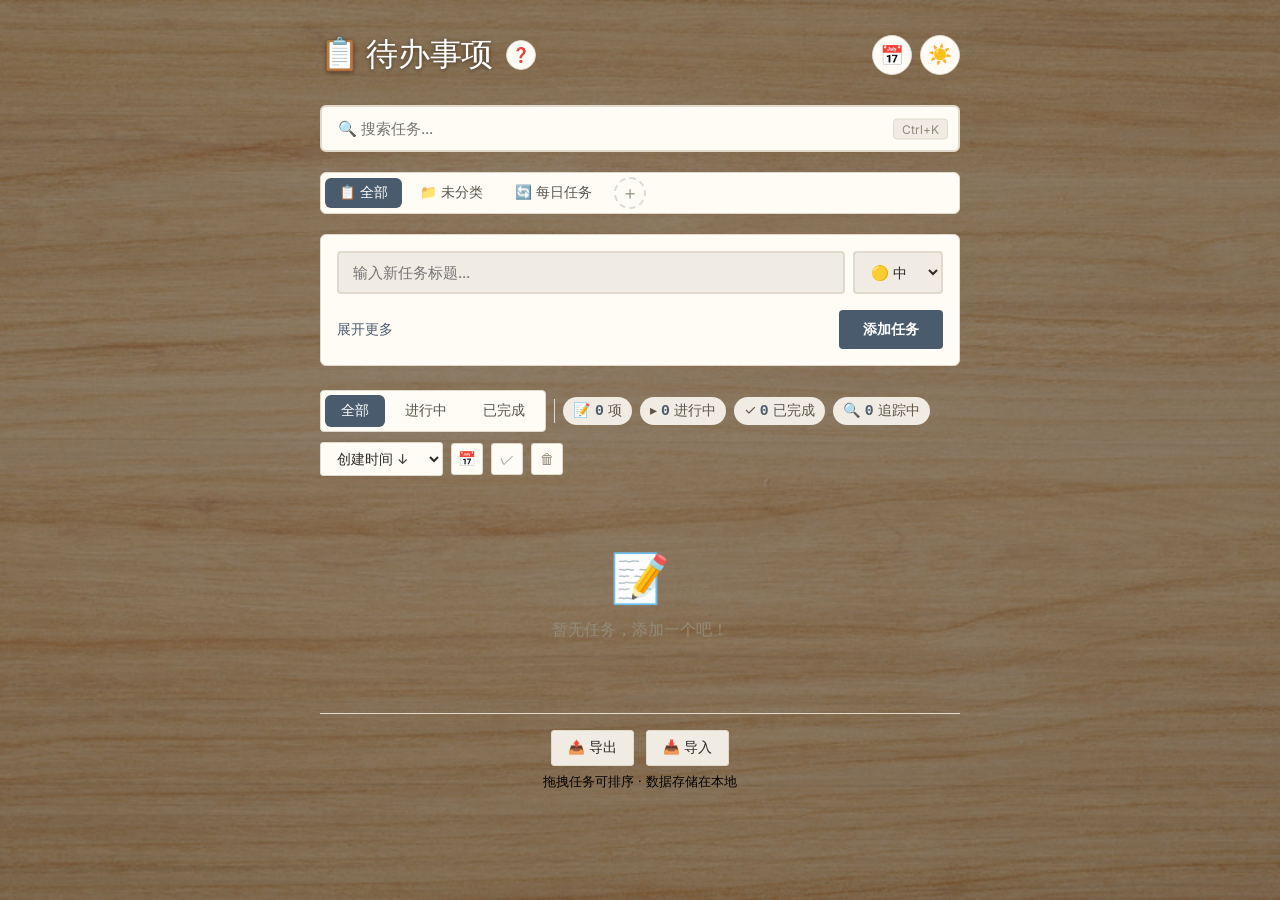
<file: index.html>
<!DOCTYPE html>
<html lang="zh-CN">
<head>
<meta charset="UTF-8">
<meta name="viewport" content="width=device-width, initial-scale=1.0">
<title>待办事项</title>
<link rel="preconnect" href="https://fonts.googleapis.com">
<link rel="preconnect" href="https://fonts.gstatic.com" crossorigin>
<link href="https://fonts.googleapis.com/css2?family=DM+Serif+Display:ital@0;1&family=Inter:wght@400;500;600;700&display=swap" rel="stylesheet">
<link rel="stylesheet" href="styles.css">
</head>
<body>
<div class="container">
  <header class="header">
    <h1>📋 待办事项 <button id="helpToggle" class="btn-icon btn-help-inline" title="帮助">❓</button></h1>
    <div class="header-actions">
      <a href="calendar.html" class="cal-link" title="日历视图">📅</a>
      <button id="themeToggle" class="btn-icon" title="左键切换主题，右键切换背景">🌙</button>
    </div>
  </header>

  <div class="search-bar">
    <input type="text" id="searchInput" placeholder="🔍 搜索任务..." autocomplete="off">
    <kbd class="shortcut-hint">Ctrl+K</kbd>
  </div>

  <div class="folder-bar">
    <button class="folder-tab active" data-folder="__all__">📋 全部</button>
    <button class="folder-tab" data-folder="__none__">📁 未分类</button>
    <button class="folder-tab" data-folder="__recurring__">🔄 每日任务</button>
    <div id="folderList" class="folder-list"></div>
    <button id="addFolderBtn" class="folder-add-btn" title="新建文件夹">＋</button>
  </div>

  <div id="folderInputRow" class="folder-input-row" hidden>
    <input type="text" id="folderNameInput" placeholder="文件夹名称..." maxlength="20" autocomplete="off">
    <button id="folderInputConfirm" class="btn-primary btn-sm">确认</button>
    <button id="folderInputCancel" class="btn-secondary btn-sm">取消</button>
  </div>

  <form id="addForm" class="add-form">
    <div class="add-form-main">
      <input type="text" id="titleInput" placeholder="输入新任务标题..." autocomplete="off" required>
      <div class="priority-select-wrapper">
        <select id="prioritySelect" class="priority-select">
          <option value="low">🟢 低</option>
          <option value="medium" selected>🟡 中</option>
          <option value="high">🔴 高</option>
        </select>
      </div>
    </div>
    <div class="add-form-extra collapsed">
      <div class="add-form-extras-row">
        <input type="date" id="dueDateInput" class="due-date-input">
        <select id="categorySelect" class="category-select">
          <option value="">📂 分类</option>
          <option value="work">💼 工作</option>
          <option value="study">📚 学习</option>
          <option value="life">🏠 生活</option>
          <option value="other">📌 其他</option>
        </select>
        <select id="folderSelect" class="category-select">
          <option value="">📁 文件夹</option>
        </select>
        <div class="duration-input-wrapper">
          <input type="number" id="durationInput" class="duration-input" placeholder="时长" min="1" max="1440" step="1">
          <span class="duration-unit">分钟</span>
        </div>
      </div>
      <textarea id="descInput" placeholder="添加描述（可选）..." rows="2"></textarea>
      <div class="add-form-recurring">
        <label class="recurring-toggle">
          <input type="checkbox" id="recurringCheck">
          <span>重复任务</span>
        </label>
        <div class="recurring-options">
          <div class="repeat-type-group">
            <label class="repeat-radio"><input type="radio" name="repeatType" value="daily" checked><span>每天</span></label>
            <label class="repeat-radio"><input type="radio" name="repeatType" value="weekday"><span>工作日</span></label>
            <label class="repeat-radio"><input type="radio" name="repeatType" value="weekend"><span>休息日</span></label>
            <label class="repeat-radio"><input type="radio" name="repeatType" value="weekly"><span>每周指定日</span></label>
          </div>
          <div class="weekday-picker" hidden>
            <label class="weekday-chip"><input type="checkbox" data-wd="1"><span>一</span></label>
            <label class="weekday-chip"><input type="checkbox" data-wd="2"><span>二</span></label>
            <label class="weekday-chip"><input type="checkbox" data-wd="3"><span>三</span></label>
            <label class="weekday-chip"><input type="checkbox" data-wd="4"><span>四</span></label>
            <label class="weekday-chip"><input type="checkbox" data-wd="5"><span>五</span></label>
            <label class="weekday-chip"><input type="checkbox" data-wd="6"><span>六</span></label>
            <label class="weekday-chip"><input type="checkbox" data-wd="0"><span>日</span></label>
          </div>
          <div class="recurring-dates">
            <input type="date" id="recurringStart">
            <span class="recurring-sep">至</span>
            <input type="date" id="recurringEnd">
          </div>
        </div>
      </div>
      <div class="add-form-tracking">
        <label class="tracking-toggle">
          <input type="checkbox" id="trackingCheck">
          <span>追踪（未完成则每日前移）</span>
        </label>
      </div>
    </div>
    <div class="add-form-footer">
      <button type="button" id="toggleExtraBtn" class="btn-link">展开更多</button>
      <button type="submit" class="btn-primary">添加任务</button>
    </div>
  </form>

  <div class="toolbar">
    <div class="toolbar-left">
      <div class="filter-group">
        <button class="filter-btn active" data-filter="all">全部</button>
        <button class="filter-btn" data-filter="active">进行中</button>
        <button class="filter-btn" data-filter="completed">已完成</button>
      </div>
      <span class="toolbar-divider"></span>
      <span class="stat-inline">📝 <strong id="statTotal">0</strong> 项</span>
      <span class="stat-inline">▸ <strong id="statActive">0</strong> 进行中</span>
      <span class="stat-inline">✓ <strong id="statDone">0</strong> 已完成</span>
      <span class="stat-inline">🔍 <strong id="statTracking">0</strong> 追踪中</span>
    </div>
    <div class="toolbar-right">
      <select id="sortSelect" class="sort-select">
        <option value="created-desc" selected>创建时间 ↓</option>
        <option value="created-asc">创建时间 ↑</option>
        <option value="dueDate-asc">截止日期 ↑</option>
        <option value="dueDate-desc">截止日期 ↓</option>
        <option value="priority-desc">优先级 ↓</option>
        <option value="priority-asc">优先级 ↑</option>
        <option value="manual">📌 手动排序</option>
      </select>
      <button id="dateGroupToggle" class="btn-icon-tool" title="按日期分组">📅</button>
      <button id="compactDoneBtn" class="btn-icon-tool" title="紧凑已完成">✓</button>
      <button id="clearCompletedBtn" class="btn-icon-tool btn-icon-danger" title="清除已完成">🗑</button>
    </div>
  </div>

  <div id="taskList" class="task-list"></div>

  <div id="emptyState" class="empty-state">
    <div class="empty-icon">📝</div>
    <p>暂无任务，添加一个吧！</p>
  </div>

  <footer class="footer">
    <div class="footer-actions">
      <button id="exportBtn" class="btn-secondary">📤 导出</button>
      <button id="importBtn" class="btn-secondary">📥 导入</button>
      <input type="file" id="importFile" accept=".json" hidden>
    </div>
    <p class="footer-info">拖拽任务可排序 · 数据存储在本地</p>
  </footer>
</div>

<div id="toast" class="toast"></div>
<div id="contextMenu" class="context-menu" hidden>
  <div class="context-menu-section" data-section="folder">
    <button data-action="rename-folder">✏️ 重命名</button>
    <button data-action="delete-folder">🗑 删除文件夹</button>
  </div>
  <div class="context-menu-section" data-section="task">
    <div class="context-menu-label">移动到文件夹</div>
    <div id="moveFolderList" class="context-submenu"></div>
    <div class="context-menu-separator"></div>
    <div class="context-menu-label">成为子任务</div>
    <div id="moveAsSubtaskList" class="context-submenu"></div>
    <button data-action="delete-task">🗑 删除任务</button>
  </div>
</div>
<div id="confirmDialog" class="confirm-overlay" hidden>
  <div class="confirm-box">
    <p id="confirmMsg"></p>
    <div class="confirm-actions">
      <button id="confirmYes" class="btn-primary">确认</button>
      <button id="confirmNo" class="btn-secondary">取消</button>
    </div>
  </div>
</div>

<div id="helpOverlay" class="help-overlay hidden">
  <div class="help-panel">
    <div class="help-header">
      <h2>📖 使用帮助</h2>
      <button id="helpClose" class="btn-icon" title="关闭">✕</button>
    </div>
    <nav class="help-nav" id="helpNav">
      <button class="help-nav-btn active" data-page="0">⌨️ 快捷键</button>
      <button class="help-nav-btn" data-page="1">📋 任务</button>
      <button class="help-nav-btn" data-page="2">📁 文件夹</button>
      <button class="help-nav-btn" data-page="3">📊 拓展功能</button>
      <button class="help-nav-btn" data-page="4">📅 排序</button>
      <button class="help-nav-btn" data-page="5">💾 数据</button>
      <button class="help-nav-btn" data-page="6">🎨 其他</button>
    </nav>
    <div class="help-body">

      <!-- Page 0: 快捷键 -->
      <div class="help-page active" data-page="0">
        <div class="help-section">
          <h3>⌨️ 快捷键一览</h3>
          <div class="help-shortcuts">
            <div><kbd>Ctrl + Shift + H</kbd> <span>打开/关闭帮助弹窗</span></div>
            <div><kbd>Ctrl + K</kbd> <span>聚焦搜索框</span></div>
            <div><kbd>Ctrl + 1/2/3</kbd> <span>筛选：全部 / 进行中 / 已完成</span></div>
            <div><kbd>Ctrl + Shift + G</kbd> <span>切换日期分组</span></div>
            <div><kbd>Ctrl + Shift + M</kbd> <span>展开/收起添加表单</span></div>
            <div><kbd>Ctrl + Shift + C</kbd> <span>切换紧凑已完成</span></div>
            <div><kbd>Ctrl + Shift + Del</kbd> <span>清除已完成任务</span></div>
            <div><kbd>Ctrl + B</kbd> <span>切换背景图片</span></div>
            <div><kbd>Ctrl + Alt + T</kbd> <span>切换亮色/暗色主题</span></div>
            <div><kbd>N</kbd> <span>聚焦任务输入框</span></div>
            <div><kbd>Enter</kbd> <span>提交表单 / 保存编辑</span></div>
            <div><kbd>Esc</kbd> <span>取消编辑 / 清除搜索 / 取消拖拽 / 关闭弹窗</span></div>
            <div><kbd>双击任务</kbd> <span>进入编辑模式</span></div>
          </div>
        </div>
        <div class="help-section">
          <h3>🖐️ 表单键盘操作</h3>
          <ul>
            <li><strong>Tab：</strong>在表单字段间前进，折叠状态下的隐藏字段自动跳过。</li>
            <li><strong>Shift + Tab：</strong>在表单字段间后退。</li>
            <li><strong>方向键：</strong>在下拉框、日期选择器中切换选项。</li>
            <li><strong>空格：</strong>勾选/取消复选框，打开下拉框。</li>
            <li><strong>Enter：</strong>提交表单、确认下拉选项。</li>
          </ul>
        </div>
      </div>

      <!-- Page 1: 任务管理 -->
      <div class="help-page" data-page="1">
        <div class="help-section">
          <h3>📋 添加任务</h3>
          <ul>
            <li>在顶部输入框填写标题，选择<strong>优先级</strong>（🔴高/🟡中/🟢低），点击"添加任务"或按 Enter。</li>
            <li>点击<strong>"展开更多"</strong>可设置：截止日期、分类（工作/学习/生活/其他）、所属文件夹、预计时长（分钟）。</li>
            <li>截止日期支持中文格式显示（如 6月18日），过期自动标红。</li>
          </ul>
        </div>
        <div class="help-section">
          <h3>✏️ 编辑与操作</h3>
          <ul>
            <li><strong>完成：</strong>点击任务左侧方框打勾，已完成任务显示删除线。</li>
            <li><strong>编辑：</strong>点击 ✏️ 按钮或双击任务，修改后保存。</li>
            <li><strong>删除：</strong>点击 🗑 按钮，或右键任务选择删除。</li>
            <li><strong>多字段：</strong>编辑时可修改标题、描述、优先级、截止日期、分类、文件夹、时长。</li>
          </ul>
        </div>
        <div class="help-section">
          <h3>🔍 筛选与搜索</h3>
          <ul>
            <li><strong>状态筛选：</strong>工具栏切换"全部/进行中/已完成"。</li>
            <li><strong>搜索：</strong>按标题和描述进行模糊匹配，支持中文。</li>
            <li><strong>紧凑已完成：</strong>点击 ✓ 按钮切换紧凑模式，已完成任务缩略显示为单行。</li>
          </ul>
        </div>
        <div class="help-section">
          <h3>📋 子任务</h3>
          <ul>
            <li>任务卡片中展开<strong>▸ 子任务</strong>，可为任务创建子步骤。</li>
            <li>每个子任务有独立<strong>标题、时长</strong>和完成状态，继承父任务的优先级和截止日期。</li>
            <li>子任务<strong>总时长</strong>不得超过父任务总时长。</li>
            <li><strong>右键任务 → 成为子任务</strong>：将任务转为另一个任务的子任务，按时间分组显示可选父任务。</li>
          </ul>
        </div>
      </div>

      <!-- Page 2: 文件夹 -->
      <div class="help-page" data-page="2">
        <div class="help-section">
          <h3>📁 文件夹管理</h3>
          <ul>
            <li><strong>创建：</strong>点击文件夹栏右侧的 ＋ 按钮，输入名称（最多20字）确认。</li>
            <li><strong>切换：</strong>点击文件夹标签查看该文件夹内的任务。</li>
            <li><strong>重命名：</strong>右键文件夹标签 → 重命名。</li>
            <li><strong>删除：</strong>右键文件夹标签 → 删除。文件夹内任务不会丢失，自动归为"未分类"。</li>
          </ul>
        </div>
        <div class="help-section">
          <h3>📌 任务归属</h3>
          <ul>
            <li>添加或编辑任务时，可选择所属文件夹和分类标签。</li>
            <li><strong>移动任务：</strong>右键任务 → 移动到文件夹 → 选择目标文件夹。</li>
            <li>分类标签（工作/学习/生活/其他）和文件夹是独立维度，可叠加筛选。</li>
          </ul>
        </div>
      </div>

      <!-- Page 3: 拓展功能 -->
      <div class="help-page" data-page="3">
        <div class="help-section">
          <h3>🔄 重复任务</h3>
          <ul>
            <li>勾选<strong>"重复任务"</strong>，设置开始和结束日期，选择重复模式：<strong>每天/工作日/休息日/每周指定日</strong>。</li>
            <li>每天首次打开页面时，自动为当天日期创建一个独立任务实例（符合重复条件时）。</li>
            <li>若设定了<strong>总时长</strong>，每个推送实例自动按<strong>总时长 / 周期天数</strong>均分。</li>
          </ul>
        </div>
        <div class="help-section">
          <h3>📊 规则管理</h3>
          <ul>
            <li>点击文件夹栏<strong>"🔄 每日任务"</strong>标签查看所有规则，含进度条和状态。</li>
            <li><strong>✏️ 修改：</strong>编辑规则标题、优先级、分类、日期范围、重复模式。</li>
            <li><strong>🔄 重推：</strong>若误删今日任务实例，可手动重新推送。</li>
            <li><strong>⠿ 拖拽：</strong>按住 ⠿ 可拖拽排序规则列表，顺序自动保存。</li>
            <li><strong>🗑 删除规则</strong>不影响已生成的普通任务实例。</li>
          </ul>
        </div>
        <div class="help-section">
          <h3>🔍 追踪任务</h3>
          <ul>
            <li>添加任务时勾选<strong>"追踪"</strong>，必须设置<strong>截止日期</strong>。与每日重复互斥。</li>
            <li>截止日期未完成任务，次日自动删除旧实例、生成当天新任务，始终<strong>只保留一条</strong>。</li>
            <li>标记<strong>完成</strong>后追踪自动停用；<strong>删除</strong>任务时追踪规则同步移除。</li>
            <li>任务卡片显示<strong>🔍 追踪中</strong>标签，工具栏统计区显示<strong>🔍 N 追踪中</strong>。</li>
          </ul>
        </div>
      </div>

      <!-- Page 4: 排序与分组 -->
      <div class="help-page" data-page="4">
        <div class="help-section">
          <h3>📊 排序方式</h3>
          <ul>
            <li>工具栏排序下拉框支持：创建时间 ↓↑、截止日期 ↓↑、优先级 ↓↑、手动排序。</li>
            <li><strong>手动排序：</strong>在任务区域按住鼠标拖拽即可调整顺序，拖拽后自动切换到手动排序模式。</li>
            <li>排序方式会保存在浏览器中，下次打开自动恢复。</li>
          </ul>
        </div>
        <div class="help-section">
          <h3>📅 日期分组</h3>
          <ul>
            <li>点击工具栏 <strong>📅 分组</strong> 按钮开启/关闭日期分组视图。</li>
            <li>自动按截止日期归类为：已过期 / 今天 / 明天 / 本周 / 下周 / 更远 / 无截止日期。</li>
            <li>分组标题旁显示具体日期范围，支持<strong>点击折叠/展开</strong>该组。</li>
            <li>分组模式下每个组内<strong>支持拖拽排序</strong>。</li>
            <li>可与文件夹筛选、状态筛选、搜索叠加使用。</li>
          </ul>
        </div>
        <div class="help-section">
          <h3>🖱️ 拖拽排序细节</h3>
          <ul>
            <li>在任务卡片区域按住鼠标左键拖拽，松开即可完成排序。</li>
            <li>拖拽过程中会显示半透明跟随卡片和目标插入位置指示。</li>
            <li>按 <kbd>Esc</kbd> 可取消正在进行的拖拽操作。</li>
          </ul>
        </div>
      </div>

      <!-- Page 5: 数据管理 -->
      <div class="help-page" data-page="5">
        <div class="help-section">
          <h3>💾 导入 / 导出</h3>
          <ul>
            <li><strong>导出：</strong>点击底部"导出"按钮，将所有任务、文件夹、每日任务规则保存为 JSON 文件。</li>
            <li><strong>导入：</strong>点击"导入"按钮，选择之前导出的 JSON 文件，恢复所有数据。</li>
            <li>导入会<strong>覆盖</strong>当前所有数据，请谨慎操作。</li>
          </ul>
        </div>
        <div class="help-section">
          <h3>🔒 数据安全</h3>
          <ul>
            <li>所有数据保存在浏览器的 <strong>localStorage</strong> 中，关闭页面不会丢失。</li>
            <li>数据不会上传到任何服务器，仅供本地使用。</li>
            <li>清除浏览器缓存或使用隐私模式可能会丢失数据，建议定期导出备份。</li>
          </ul>
        </div>
      </div>

      <!-- Page 6: 其他 -->
      <div class="help-page" data-page="6">
        <div class="help-section">
          <h3>🎨 主题切换</h3>
          <ul>
            <li><strong>左键点击</strong>标题栏的 <strong>🌙/☀️</strong> 按钮或按 <kbd>Ctrl + Alt + T</kbd> 切换亮色/暗色模式。</li>
            <li>主题偏好会自动保存在本地，下次打开自动恢复。</li>
          </ul>
        </div>
        <div class="help-section">
          <h3>🖼️ 背景切换</h3>
          <ul>
            <li><strong>右键点击</strong>标题栏的 <strong>🌙/☀️</strong> 按钮或按 <kbd>Ctrl + B</kbd> 可依次切换 6 张背景图片。</li>
            <li>切换偏好会自动保存，下次打开保持上次选择的背景。</li>
          </ul>
        </div>
      </div>

    </div>
  </div>
</div>

<script src="app.js"></script>
</body>
</html>
</file>
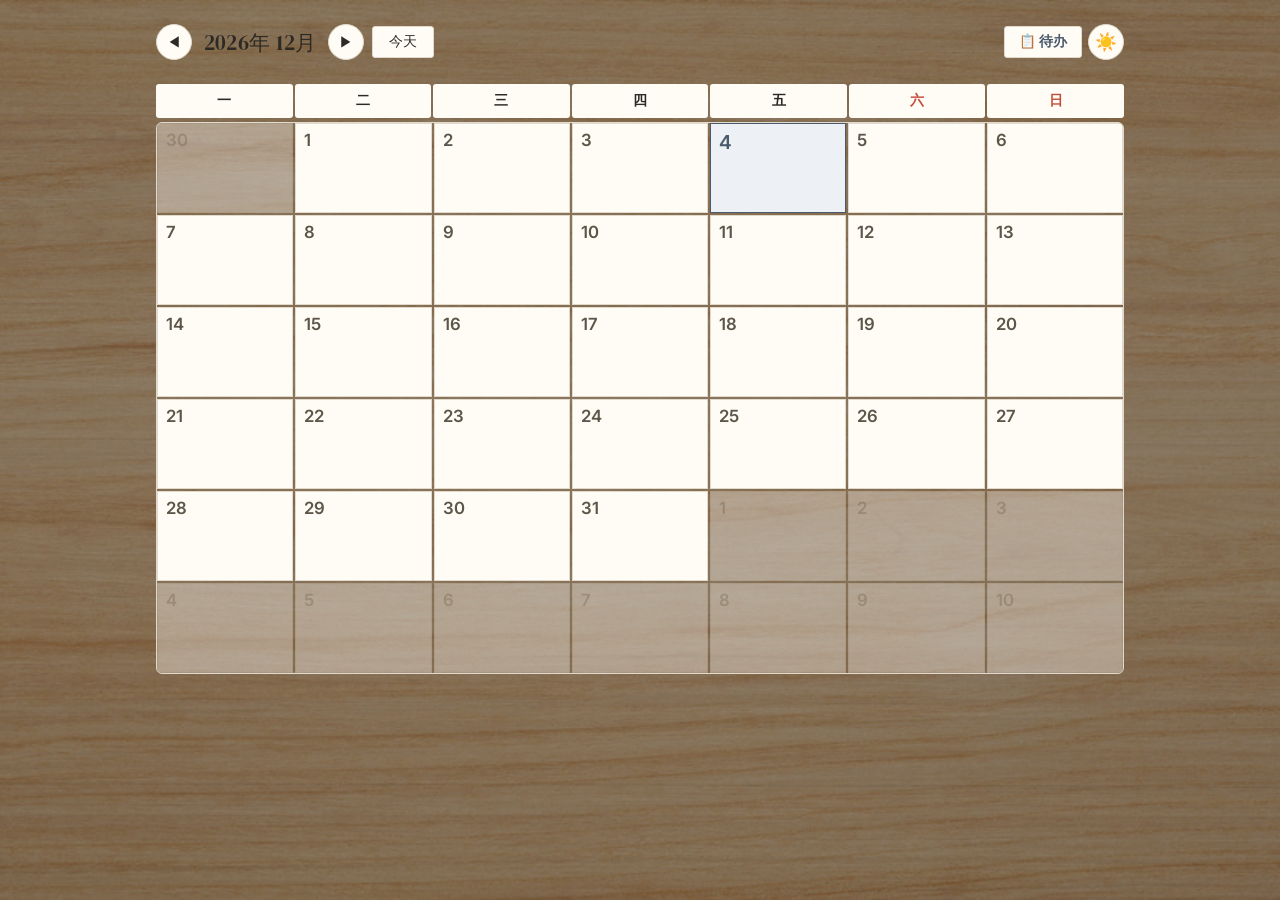
<file: calendar.html>
<!DOCTYPE html>
<html lang="zh-CN">
<head>
<meta charset="UTF-8">
<meta name="viewport" content="width=device-width, initial-scale=1.0">
<title>任务日历</title>
<link rel="preconnect" href="https://fonts.googleapis.com">
<link rel="preconnect" href="https://fonts.gstatic.com" crossorigin>
<link href="https://fonts.googleapis.com/css2?family=DM+Serif+Display:ital@0;1&family=Inter:wght@400;500;600;700&display=swap" rel="stylesheet">
<link rel="stylesheet" href="calendar.css">
</head>
<body>
<div class="cal-container">
  <header class="cal-header">
    <div class="cal-nav">
      <button id="calPrev" class="cal-nav-btn" title="上月">◀</button>
      <h1 id="calTitle">2026年 6月</h1>
      <button id="calNext" class="cal-nav-btn" title="下月">▶</button>
      <button id="calToday" class="cal-today-btn">今天</button>
    </div>
    <div class="cal-header-actions">
      <a href="index.html" class="cal-link" title="返回待办事项">📋 待办</a>
      <button id="themeToggle" class="btn-icon" title="切换主题">🌙</button>
    </div>
  </header>

  <div class="cal-weekdays">
    <div class="cal-weekday">一</div>
    <div class="cal-weekday">二</div>
    <div class="cal-weekday">三</div>
    <div class="cal-weekday">四</div>
    <div class="cal-weekday">五</div>
    <div class="cal-weekday cal-weekend">六</div>
    <div class="cal-weekday cal-weekend">日</div>
  </div>

  <div id="calGrid" class="cal-grid"></div>

  <div id="calDetail" class="cal-detail hidden">
    <div class="cal-detail-header">
      <h2 id="calDetailDate"></h2>
      <button id="calDetailClose" class="cal-detail-close">✕</button>
    </div>
    <div id="calDetailTasks" class="cal-detail-tasks"></div>
  </div>
</div>

<script src="calendar.js"></script>
</body>
</html>
</file>
<file: styles.css>
*,
*::before,
*::after {
  box-sizing: border-box;
  margin: 0;
  padding: 0;
}

:root {
  --bg: #F5F0E8;
  --bg-card: #FFFCF6;
  --bg-input: #F0EBE3;
  --text: #2D2A26;
  --text-secondary: #5C5648;
  --text-muted: #938B7A;
  --border: #E0D9CC;
  --primary: #4A5B6E;
  --primary-hover: #384655;
  --primary-light: #EDF1F5;
  --accent: #E8A838;
  --accent-light: #FDF6E8;
  --danger: #C44A3A;
  --danger-hover: #A63A2C;
  --danger-light: #FBF0EE;
  --success: #5B8C6A;
  --success-light: #EDF5F0;
  --warning: #B88A2E;
  --warning-light: #FDF6E8;
  --shadow-sm: 0 0 0 1px rgba(0,0,0,.04);
  --shadow: 0 0 0 1px rgba(0,0,0,.06);
  --shadow-md: 0 0 0 1px rgba(0,0,0,.08), 0 2px 4px rgba(0,0,0,.04);
  --shadow-lg: 0 2px 16px rgba(0,0,0,.12);
  --radius: 6px;
  --radius-sm: 4px;
  --radius-xs: 3px;
  --transition: .2s ease;
  --font-display: 'DM Serif Display', Georgia, 'Times New Roman', serif;
  --font-body: 'Inter', system-ui, -apple-system, 'Segoe UI', Roboto, 'Noto Sans SC', sans-serif;
  --font: var(--font-body);
  --font-mono: 'JetBrains Mono', 'SF Mono', 'Consolas', 'Courier New', monospace;
  --task-hover: #FEFAF3;
  --overlay: rgba(0,0,0,.35);
  --priority-high: #C44A3A;
  --priority-medium: #B88A2E;
  --priority-low: #5B8C6A;
}

body.dark {
  --bg: #1E1B18;
  --bg-card: #2A2722;
  --bg-input: #35312A;
  --text: #E8E4DC;
  --text-secondary: #A8A090;
  --text-muted: #6B6558;
  --border: #3D3830;
  --primary-light: #2A3340;
  --danger-light: #3A2020;
  --success-light: #1E3026;
  --warning-light: #3A3020;
  --shadow-sm: 0 0 0 1px rgba(0,0,0,.2);
  --shadow: 0 0 0 1px rgba(0,0,0,.3);
  --shadow-md: 0 0 0 1px rgba(0,0,0,.4), 0 2px 8px rgba(0,0,0,.3);
  --shadow-lg: 0 4px 24px rgba(0,0,0,.5);
  --task-hover: #302C26;
  --accent-light: #3D3022;
  --overlay: rgba(0,0,0,.65);
}

html {
  font-size: 16px;
}

body {
  font-family: var(--font);
  background: var(--bg);
  background-image: url('bg/indax.jpg');
  background-size: cover;
  background-position: center;
  background-attachment: fixed;
  color: var(--text);
  min-height: 100vh;
  transition: background var(--transition), color var(--transition);
  position: relative;
}

body::before {
  content: '';
  position: fixed;
  inset: 0;
  background: inherit;
  background-image: inherit;
  background-size: inherit;
  background-position: inherit;
  background-attachment: inherit;
  filter: brightness(0.6);
  z-index: -1;
}

body.dark::before {
  filter: brightness(0.35);
}

.container {
  max-width: 680px;
  margin: 0 auto;
  padding: 32px 20px 56px;
}

/* Header */
.header {
  display: flex;
  align-items: center;
  justify-content: space-between;
  margin-bottom: 28px;
  flex-wrap: nowrap;
  gap: 8px;
}

.header h1 {
  font-family: var(--font-display);
  font-size: 2rem;
  font-weight: 400;
  letter-spacing: -.01em;
  color: #fff;
  text-shadow: 0 1px 4px rgba(0,0,0,.5);
}

body.dark .header h1 {
  text-shadow: 0 1px 6px rgba(0,0,0,.6);
}

.header-actions {
  display: flex;
  align-items: center;
  gap: 8px;
  flex-shrink: 0;
}

.btn-icon {
  width: 40px;
  height: 40px;
  border-radius: 50%;
  border: 1px solid var(--border);
  background: var(--bg-card);
  font-size: 1.2rem;
  cursor: pointer;
  display: flex;
  align-items: center;
  justify-content: center;
  transition: all var(--transition);
  color: var(--text);
}

.btn-icon:hover {
  background: var(--bg-input);
  box-shadow: var(--shadow);
}

.cal-link {
  width: 40px;
  height: 40px;
  border-radius: 50%;
  border: 1px solid var(--border);
  background: var(--bg-card);
  font-size: 1.2rem;
  cursor: pointer;
  display: flex;
  align-items: center;
  justify-content: center;
  color: var(--text);
  text-decoration: none;
  transition: all var(--transition);
}

.cal-link:hover {
  background: var(--bg-input);
  box-shadow: var(--shadow);
}

.btn-help-inline {
  display: inline-flex;
  width: 30px;
  height: 30px;
  font-size: .9rem;
  vertical-align: middle;
  margin-left: 6px;
  transition: all var(--transition);
  position: relative;
  top: -2px;
}

.btn-help-inline:hover {
  transform: scale(1.15);
}

/* Search */
.search-bar {
  position: relative;
  margin-bottom: 20px;
}

.search-bar input {
  width: 100%;
  padding: 12px 16px;
  padding-right: 70px;
  border: 2px solid var(--border);
  border-radius: var(--radius);
  background: var(--bg-card);
  font-size: .95rem;
  color: var(--text);
  transition: border-color var(--transition);
  font-family: var(--font);
}

.search-bar input:focus {
  outline: none;
  border-color: var(--primary);
}

.shortcut-hint {
  position: absolute;
  right: 12px;
  top: 50%;
  transform: translateY(-50%);
  background: var(--bg-input);
  color: var(--text-muted);
  font-size: .75rem;
  padding: 2px 8px;
  border-radius: 4px;
  border: 1px solid var(--border);
  font-family: var(--font);
}

/* Folder Bar */
.folder-bar {
  display: flex;
  align-items: center;
  gap: 4px;
  margin-bottom: 20px;
  flex-wrap: wrap;
  padding: 4px;
  background: var(--bg-card);
  border-radius: var(--radius);
  box-shadow: none;
  border: 1.5px solid var(--border);
}

.folder-tab {
  padding: 6px 14px;
  border: none;
  background: none;
  color: var(--text-secondary);
  border-radius: 6px;
  font-size: .85rem;
  cursor: pointer;
  transition: all var(--transition);
  font-family: var(--font);
  font-weight: 500;
  white-space: nowrap;
  position: relative;
}

.folder-tab:hover {
  color: var(--text);
  background: var(--bg-input);
}

.folder-tab.active {
  background: var(--primary);
  color: #fff;
}

.folder-tab .folder-count {
  font-size: .7rem;
  margin-left: 4px;
  opacity: .7;
}

.folder-tab.active .folder-count {
  opacity: .9;
}

.folder-list {
  display: flex;
  gap: 4px;
  flex-wrap: wrap;
}

.folder-add-btn {
  width: 32px;
  height: 32px;
  border-radius: 50%;
  border: 2px dashed var(--border);
  background: none;
  color: var(--text-muted);
  font-size: 1.1rem;
  cursor: pointer;
  display: flex;
  align-items: center;
  justify-content: center;
  transition: all var(--transition);
  font-family: var(--font);
  flex-shrink: 0;
}

.folder-add-btn:hover {
  border-color: var(--accent);
  color: var(--accent);
  background: var(--accent-light);
}

.folder-input-row {
  display: flex;
  gap: 8px;
  align-items: center;
  margin-bottom: 20px;
  padding: 8px 12px;
  background: var(--bg-card);
  border-radius: var(--radius-sm);
  box-shadow: var(--shadow-sm);
  border: 1px solid var(--border);
}

.folder-input-row[hidden] {
  display: none;
}

.folder-input-row input {
  flex: 1;
  padding: 8px 12px;
  border: 2px solid var(--border);
  border-radius: var(--radius-xs);
  background: var(--bg-input);
  color: var(--text);
  font-family: var(--font);
  font-size: .9rem;
  transition: border-color var(--transition);
}

.folder-input-row input:focus {
  outline: none;
  border-color: var(--primary);
}

.btn-sm {
  padding: 6px 14px;
  font-size: .82rem;
  border-radius: var(--radius-xs);
}

/* Context Menu */
.context-menu {
  position: fixed;
  background: var(--bg-card);
  border: 1px solid var(--border);
  border-radius: var(--radius-sm);
  box-shadow: var(--shadow-lg);
  padding: 4px;
  z-index: 1001;
  min-width: 140px;
}

.context-menu[hidden] {
  display: none;
}

.context-menu-section {
  display: none;
}

.context-menu-section.show {
  display: block;
}

.context-menu-separator {
  height: 1px;
  background: var(--border);
  margin: 4px 8px;
}

.context-menu-label {
  padding: 6px 14px 4px;
  font-size: .73rem;
  color: var(--text-muted);
  font-weight: 600;
  text-transform: uppercase;
  letter-spacing: .03em;
}

.context-menu button {
  display: block;
  width: 100%;
  padding: 8px 14px;
  border: none;
  background: none;
  color: var(--text);
  font-family: var(--font);
  font-size: .85rem;
  cursor: pointer;
  text-align: left;
  border-radius: 6px;
  transition: background var(--transition);
}

.context-menu button:hover {
  background: var(--bg-input);
}

.context-menu button.danger {
  color: var(--danger);
}

.context-menu button.danger:hover {
  background: var(--danger-light);
}

.context-submenu button {
  padding-left: 24px;
  font-size: .82rem;
}

.context-submenu button.active-move {
  color: var(--primary);
  font-weight: 600;
}

/* Add Form */
.add-form {
  background: var(--bg-card);
  border-radius: var(--radius);
  padding: 16px;
  box-shadow: none;
  margin-bottom: 24px;
  border: 1.5px solid var(--border);
}

.add-form-main {
  display: flex;
  gap: 8px;
  margin-bottom: 8px;
}

.add-form-main input {
  flex: 1;
  padding: 10px 14px;
  border: 2px solid var(--border);
  border-radius: var(--radius-sm);
  background: var(--bg-input);
  font-size: .95rem;
  color: var(--text);
  font-family: var(--font);
  transition: border-color var(--transition);
}

.add-form-main input:focus {
  outline: none;
  border-color: var(--primary);
}

.priority-select,
.category-select,
.due-date-input {
  padding: 10px 12px;
  border: 2px solid var(--border);
  border-radius: var(--radius-sm);
  background: var(--bg-input);
  font-size: .9rem;
  color: var(--text);
  cursor: pointer;
  font-family: var(--font);
}

.priority-select:focus,
.category-select:focus,
.due-date-input:focus {
  outline: none;
  border-color: var(--primary);
}

.priority-select {
  min-width: 90px;
}

.category-select {
  min-width: 120px;
}

.due-date-input {
  min-width: 160px;
}

.due-date-input:disabled {
  opacity: .5;
  cursor: not-allowed;
}

.duration-input-wrapper {
  display: flex;
  align-items: center;
  gap: 0;
  border: 2px solid var(--border);
  border-radius: var(--radius-sm);
  background: var(--bg-input);
  overflow: hidden;
}

.duration-input-wrapper:focus-within {
  border-color: var(--primary);
}

.duration-input {
  width: 72px;
  padding: 10px 8px 10px 12px;
  border: none;
  background: transparent;
  color: var(--text);
  font-family: var(--font);
  font-size: .9rem;
}

.duration-input:focus {
  outline: none;
}

.duration-input::placeholder {
  color: var(--text-muted);
  font-size: .85rem;
}

.duration-unit {
  padding: 10px 12px 10px 0;
  font-size: .82rem;
  color: var(--text-muted);
  background: transparent;
  white-space: nowrap;
}

/* hide number input spinners */
.duration-input::-webkit-outer-spin-button,
.duration-input::-webkit-inner-spin-button {
  -webkit-appearance: none;
  margin: 0;
}

.duration-input[type=number] {
  -moz-appearance: textfield;
  appearance: textfield;
}

.add-form-extra {
  display: flex;
  flex-direction: column;
  gap: 8px;
  margin-bottom: 8px;
  overflow: hidden;
  max-height: 0;
  transition: max-height .6s ease;
}

.add-form-extra:not(.collapsed) {
  max-height: 400px;
}

.add-form-extra textarea {
  padding: 10px 14px;
  border: 2px solid var(--border);
  border-radius: var(--radius-sm);
  background: var(--bg-input);
  color: var(--text);
  font-family: var(--font);
  font-size: .9rem;
  resize: vertical;
  transition: border-color var(--transition);
}

.add-form-extra textarea:focus {
  outline: none;
  border-color: var(--primary);
}

.add-form-extras-row {
  display: flex;
  gap: 8px;
  flex-wrap: wrap;
}

.add-form-footer {
  display: flex;
  justify-content: space-between;
  align-items: center;
}

.btn-primary {
  padding: 10px 24px;
  background: var(--primary);
  color: #fff;
  border: none;
  border-radius: var(--radius-sm);
  font-size: .9rem;
  font-weight: 600;
  cursor: pointer;
  transition: background var(--transition), transform var(--transition);
  font-family: var(--font);
}

.btn-primary:hover {
  background: var(--primary-hover);
  transform: translateY(-1px);
}

.btn-primary:active {
  transform: translateY(0);
}

.btn-link {
  background: none;
  border: none;
  color: var(--primary);
  cursor: pointer;
  font-size: .85rem;
  font-family: var(--font);
  padding: 4px 0;
}

.btn-link:hover {
  text-decoration: underline;
}

.btn-secondary {
  padding: 8px 16px;
  background: var(--bg-input);
  color: var(--text);
  border: 1px solid var(--border);
  border-radius: var(--radius-xs);
  font-size: .85rem;
  cursor: pointer;
  transition: all var(--transition);
  font-family: var(--font);
}

.btn-secondary:hover {
  background: var(--border);
}

.btn-danger {
  padding: 8px 16px;
  background: var(--danger-light);
  color: var(--danger);
  border: 1px solid #fecaca;
  border-radius: var(--radius-xs);
  font-size: .85rem;
  cursor: pointer;
  transition: all var(--transition);
  font-family: var(--font);
  font-weight: 500;
}

body.dark .btn-danger {
  border-color: #7f1d1d;
}

.btn-danger:hover {
  background: var(--danger);
  color: #fff;
}

.recurring-badge {
  margin-right: 3px;
  font-size: .85em;
  opacity: .7;
}

/* Recurring */
.add-form-recurring {
  margin-top: 8px;
  padding-top: 8px;
  border-top: 1px solid var(--border);
}

.recurring-toggle {
  display: inline-flex;
  align-items: center;
  gap: 6px;
  cursor: pointer;
  font-size: .88rem;
  color: var(--text-secondary);
  user-select: none;
}

.recurring-toggle input[type="checkbox"] {
  width: 16px;
  height: 16px;
  accent-color: var(--accent);
  cursor: pointer;
}

.recurring-toggle:has(input:checked) {
  color: var(--text);
  font-weight: 600;
}

.recurring-dates {
  display: flex;
  align-items: center;
  gap: 6px;
}

.recurring-dates input[type="date"] {
  padding: 6px 10px;
  border: 1.5px solid var(--border);
  border-radius: var(--radius-xs);
  background: var(--bg-input);
  color: var(--text);
  font-family: var(--font);
  font-size: .82rem;
}

.recurring-dates input[type="date"]:focus {
  outline: none;
  border-color: var(--accent);
}

.recurring-sep {
  color: var(--text-muted);
  font-size: .82rem;
}

.recurring-options {
  display: none;
  margin-top: 8px;
}

.recurring-options.open {
  display: block;
}

.repeat-type-group {
  display: flex;
  gap: 4px;
  flex-wrap: wrap;
  margin-bottom: 10px;
}

.repeat-radio {
  display: inline-flex;
  align-items: center;
  gap: 4px;
  cursor: pointer;
  font-size: .82rem;
  color: var(--text-secondary);
  padding: 4px 12px;
  border: 1px solid var(--border);
  border-radius: 20px;
  transition: all .15s ease;
  user-select: none;
}

.repeat-radio:hover {
  border-color: var(--accent);
  color: var(--text);
}

.repeat-radio:has(input:checked) {
  background: var(--accent);
  color: #fff;
  border-color: var(--accent);
}

.repeat-radio input {
  display: none;
}

.weekday-picker {
  display: none;
  gap: 4px;
  margin-bottom: 10px;
}

.weekday-picker.open {
  display: flex;
}

.weekday-chip {
  display: inline-flex;
  align-items: center;
  justify-content: center;
  width: 32px;
  height: 32px;
  border: 1px solid var(--border);
  border-radius: 50%;
  cursor: pointer;
  font-size: .8rem;
  color: var(--text-secondary);
  transition: all .15s ease;
  user-select: none;
}

.weekday-chip:hover {
  border-color: var(--primary);
  color: var(--text);
}

.weekday-chip:has(input:checked) {
  background: var(--primary);
  color: #fff;
  border-color: var(--primary);
}

.weekday-chip input {
  display: none;
}

/* Tracking */
.add-form-tracking {
  margin-top: 4px;
  padding-top: 8px;
  border-top: 1px solid var(--border);
}

.tracking-toggle {
  display: inline-flex;
  align-items: center;
  gap: 6px;
  cursor: pointer;
  font-size: .88rem;
  color: var(--text-secondary);
  user-select: none;
}

.tracking-toggle input[type="checkbox"] {
  width: 16px;
  height: 16px;
  accent-color: var(--primary);
  cursor: pointer;
}

.tracking-toggle:has(input:checked) {
  color: var(--text);
  font-weight: 600;
}

.tracking-badge {
  margin-right: 3px;
  font-size: .85em;
  opacity: .7;
}

/* Recurring view */
.recurring-view {
  display: none;
}

.recurring-view.visible {
  display: block;
}

.recurring-view-header {
  font-size: 1.05rem;
  font-weight: 700;
  color: var(--text);
  margin-bottom: 16px;
  padding-bottom: 10px;
  border-bottom: 1.5px solid var(--border);
}

.recurring-card {
  background: var(--bg-card);
  border-radius: var(--radius);
  border: 1.5px solid var(--border);
  padding: 14px 16px;
  margin-bottom: 8px;
  transition: border-color .18s ease;
}

.recurring-card:hover {
  border-color: var(--primary);
}

.recurring-card.dragging {
  opacity: .5;
  border-color: var(--accent);
  box-shadow: 0 0 0 1px var(--accent);
}

.recurring-card.drag-over {
  border-color: var(--accent);
  background: var(--accent-light);
}

.recurring-card-title {
  font-size: .95rem;
  font-weight: 600;
  color: var(--text);
  margin-bottom: 4px;
}

.recurring-card-meta {
  display: flex;
  gap: 8px;
  flex-wrap: wrap;
  font-size: .78rem;
  margin-bottom: 8px;
}

.recurring-card-dates {
  font-size: .8rem;
  color: var(--text-muted);
  margin-bottom: 6px;
}

.recurring-progress {
  display: flex;
  align-items: center;
  gap: 8px;
  font-size: .78rem;
  color: var(--text-muted);
}

.recurring-bar {
  flex: 1;
  height: 4px;
  border-radius: 2px;
  background: var(--border);
  overflow: hidden;
}

.recurring-bar-fill {
  height: 100%;
  border-radius: 2px;
  background: var(--primary);
  transition: width .3s ease;
}

.recurring-bar-fill.done {
  background: var(--success);
}

.recurring-card-footer {
  display: flex;
  justify-content: space-between;
  align-items: center;
  margin-top: 8px;
  padding-top: 8px;
  border-top: 1px solid var(--border);
}

.recurring-status {
  font-size: .78rem;
  display: flex;
  align-items: center;
  gap: 4px;
}

.recurring-status.done {
  color: var(--success);
}

.recurring-status.pending {
  color: var(--text-muted);
}

.recurring-status.ended {
  color: var(--danger);
}

.recurring-empty {
  text-align: center;
  padding: 48px 16px;
  color: var(--text-muted);
}

.recurring-empty-icon {
  font-size: 2.5rem;
  margin-bottom: 8px;
}

.recurring-empty p {
  font-size: .9rem;
  margin-bottom: 16px;
}

/* Toolbar */
.toolbar {
  display: flex;
  justify-content: space-between;
  align-items: center;
  flex-wrap: wrap;
  gap: 10px;
  margin-bottom: 24px;
}

.toolbar-left {
  display: flex;
  align-items: center;
  gap: 8px;
  flex-wrap: wrap;
}

.stat-inline {
  font-size: .88rem;
  color: var(--text-secondary);
  white-space: nowrap;
  padding: 2px 10px;
  background: var(--bg-input);
  border-radius: 20px;
  line-height: 1.6;
}

.stat-inline strong {
  font-family: var(--font-mono);
  color: var(--primary);
  font-weight: 700;
  font-size: 1.05em;
}

.toolbar-divider {
  width: 1px;
  height: 24px;
  background: var(--border);
  flex-shrink: 0;
}

.filter-group {
  display: flex;
  gap: 4px;
  background: var(--bg-card);
  border-radius: var(--radius-sm);
  padding: 4px;
  box-shadow: none;
  border: 1.5px solid var(--border);
}

.filter-btn {
  padding: 7px 16px;
  border: none;
  background: none;
  color: var(--text-secondary);
  border-radius: 6px;
  font-size: .85rem;
  cursor: pointer;
  transition: all var(--transition);
  font-family: var(--font);
  font-weight: 500;
}

.filter-btn:hover {
  color: var(--text);
}

.filter-btn.active {
  background: var(--primary);
  color: #fff;
}

.toolbar-right {
  display: flex;
  gap: 8px;
  align-items: center;
  flex-wrap: wrap;
}

.sort-select {
  padding: 7px 12px;
  border: 1px solid var(--border);
  border-radius: var(--radius-xs);
  background: var(--bg-card);
  color: var(--text);
  font-size: .85rem;
  cursor: pointer;
  font-family: var(--font);
}

.sort-select:focus {
  outline: none;
  border-color: var(--primary);
}

/* Toolbar icon buttons */
.btn-icon-tool {
  width: 32px;
  height: 32px;
  border: 1.5px solid var(--border);
  border-radius: var(--radius-xs);
  background: var(--bg-card);
  color: var(--text-muted);
  font-size: .9rem;
  cursor: pointer;
  transition: all .18s ease;
  display: flex;
  align-items: center;
  justify-content: center;
}

.btn-icon-tool:hover {
  border-color: var(--primary);
  color: var(--text);
}

.btn-icon-tool.active {
  background: var(--primary);
  border-color: var(--primary);
  color: #fff;
}

.btn-icon-danger:hover {
  border-color: var(--danger);
  color: var(--danger);
}

/* Compact completed task */
.task-item.compact {
  padding: 7px 16px;
  gap: 8px;
}

.task-item.compact .task-drag-handle,
.task-item.compact .task-meta,
.task-item.compact .task-actions,
.task-item.compact .subtask-section {
  display: none !important;
}

.task-item.compact .task-title {
  font-size: .88rem;
  opacity: .6;
}

/* Date Groups */
.date-group-title {
  font-size: .88rem;
  font-weight: 700;
  color: var(--text);
  padding: 10px 8px 6px;
  margin-top: 10px;
  display: flex;
  align-items: center;
  gap: 6px;
  cursor: pointer;
  user-select: none;
  border-bottom: 2px solid var(--border);
  transition: color .18s ease;
  background: var(--bg-input);
  border-radius: var(--radius-sm);
}

.date-group-title:hover {
  color: var(--text);
}

.date-group-title .group-count {
  font-size: .8rem;
  color: var(--text-secondary);
  font-weight: 500;
  margin-left: auto;
}

.date-group-title .date-suffix {
  font-size: .8rem;
  opacity: .85;
  margin-left: 3px;
  font-weight: 400;
  color: inherit;
}

.date-group-title .group-arrow {
  font-size: .75rem;
  transition: transform .2s ease;
  margin-right: 2px;
  opacity: .7;
}

.date-group-title.collapsed .group-arrow {
  transform: rotate(-90deg);
}

.date-group-title-overdue { color: var(--danger); }
.date-group-title-overdue .group-count { color: var(--danger); }

.date-group-title-today { color: var(--primary); }
.date-group-title-today .group-count { color: var(--primary); }

.date-group-title-tomorrow { color: var(--text); }

.date-group-title-thisweek { color: var(--text); }

.date-group-title-nextweek { color: var(--text-secondary); }
.date-group-title-nextweek .group-count { color: var(--text-secondary); }

.date-group-title-later { color: var(--text-secondary); }
.date-group-title-later .group-count { color: var(--text-secondary); }

.date-group-title-none { color: var(--text-secondary); }

.date-group-title:first-of-type {
  margin-top: 0;
}

/* Date group body (collapsible container) */
.date-group-body {
  display: flex;
  flex-direction: column;
  gap: 6px;
}

.date-group-body.collapsed {
  height: 0;
  overflow: hidden;
}

/* Task List */
.task-list {
  display: flex;
  flex-direction: column;
  gap:  6px;
}

.task-item {
  background: var(--bg-card);
  border-radius: var(--radius);
  border: 1.5px solid var(--border);
  padding:  12px 16px;
  display: flex;
  align-items: flex-start;
  gap: 12px;
  transition: border-color .18s ease, background .18s ease;
  box-shadow: none;
  cursor: grab;
}

.task-item:active {
  cursor: grabbing;
}

.task-item:hover {
  border-color: var(--primary);
  box-shadow: 0 0 0 1px var(--primary);
  background: var(--task-hover);
}

.task-item.dragging {
  opacity: .5;
  border-color: var(--accent);
  box-shadow: 0 0 0 1px var(--accent);
}

.task-item.drag-over {
  border-color: var(--accent);
  background: var(--accent-light);
}

.task-item.completed {
  opacity: .7;
}

.task-checkbox {
  margin-top: 2px;
  width: 20px;
  height: 20px;
  border-radius: 3px;
  border: 1.5px solid var(--text-muted);
  background: none;
  cursor: pointer;
  flex-shrink: 0;
  transition: border-width .15s ease, border-color .15s ease, background .2s ease;
  display: flex;
  align-items: center;
  justify-content: center;
  font-size: .85rem;
  font-weight: 600;
  color: transparent;
  font-style: italic;
  letter-spacing: -.05em;
}

.task-checkbox:hover {
  border-color: var(--primary);
  border-width: 2px;
}

.task-item.completed .task-checkbox {
  background: var(--success);
  border-color: var(--success);
  border-width: 1.5px;
  color: #fff;
}

.task-item.completed .task-checkbox:hover {
  border-color: var(--success);
}

.task-content {
  flex: 1;
  min-width: 0;
}

.task-title {
  font-size: .95rem;
  font-weight: 600;
  word-break: break-word;
  transition: all var(--transition);
  line-height: 1.4;
}

.task-item.completed .task-title {
  text-decoration: line-through;
  color: var(--text-muted);
}

.task-desc {
  font-size: .85rem;
  color: var(--text-secondary);
  margin-top: 4px;
  word-break: break-word;
  line-height: 1.4;
}

.task-meta {
  display: flex;
  gap: 8px;
  flex-wrap: wrap;
  margin-top: 6px;
  align-items: center;
  font-size: .78rem;
}

.task-priority {
  padding: 2px 8px;
  border-radius: 10px;
  font-weight: 600;
  font-size: .75rem;
}

.priority-high {
  background: var(--danger-light);
  color: var(--danger);
}

.priority-medium {
  background: var(--warning-light);
  color: var(--warning);
}

.priority-low {
  background: var(--success-light);
  color: var(--success);
}

.task-category {
  padding: 2px 8px;
  border-radius: 10px;
  background: var(--primary-light);
  color: var(--primary);
  font-size: .75rem;
  font-weight: 500;
}

.task-folder {
  padding: 2px 8px;
  border-radius: 10px;
  background: var(--success-light);
  color: var(--success);
  font-size: .75rem;
  font-weight: 500;
}

.task-duration {
  padding: 2px 8px;
  border-radius: 10px;
  background: var(--accent-light);
  color: var(--accent);
  font-size: .75rem;
  font-weight: 500;
}

body.dark .task-duration {
  background: var(--accent-light);
  color: var(--accent);
}

.task-tracking {
  padding: 2px 8px;
  border-radius: 10px;
  background: var(--primary-light);
  color: var(--primary);
  font-size: .75rem;
  font-weight: 600;
}

.task-due {
  color: var(--text-muted);
}

.task-due.overdue {
  color: var(--danger);
  font-weight: 600;
}

.task-due.today {
  color: var(--warning);
  font-weight: 600;
}

.task-actions {
  display: flex;
  gap: 4px;
  flex-shrink: 0;
}

.task-actions button {
  width: 32px;
  height: 32px;
  border-radius: 50%;
  border: none;
  background: none;
  color: var(--text-muted);
  cursor: pointer;
  display: flex;
  align-items: center;
  justify-content: center;
  font-size: 1rem;
  transition: all var(--transition);
}

.task-actions .edit-btn:hover {
  background: var(--primary-light);
  color: var(--primary);
}

.task-actions .delete-btn:hover {
  background: var(--danger-light);
  color: var(--danger);
}

/* Subtasks */
.subtask-section {
  margin-top: 8px;
  padding-top: 8px;
  border-top: 1px solid var(--border);
}

.subtask-toggle {
  display: inline-flex;
  align-items: center;
  gap: 4px;
  cursor: pointer;
  font-size: .8rem;
  color: var(--text-secondary);
  user-select: none;
  background: none;
  border: none;
  font-family: var(--font);
  padding: 2px 0;
}

.subtask-toggle:hover {
  color: var(--text);
}

.subtask-list {
  padding-left: 12px;
  border-left: 2px solid var(--border);
  margin-top: 6px;
}

.subtask-item {
  display: flex;
  align-items: center;
  gap: 6px;
  padding: 4px 0;
  font-size: .85rem;
  color: var(--text-secondary);
}

.subtask-item.completed {
  opacity: .6;
}

.subtask-item.completed .subtask-title {
  text-decoration: line-through;
}

.subtask-checkbox {
  width: 16px;
  height: 16px;
  border-radius: 3px;
  border: 1.5px solid var(--text-muted);
  background: none;
  cursor: pointer;
  flex-shrink: 0;
  display: flex;
  align-items: center;
  justify-content: center;
  font-size: .7rem;
  color: transparent;
  transition: all .15s;
}

.subtask-checkbox:hover {
  border-color: var(--primary);
}

.subtask-item.completed .subtask-checkbox {
  background: var(--success);
  border-color: var(--success);
  color: #fff;
}

.subtask-title {
  flex: 1;
  font-weight: 500;
}

.subtask-duration {
  font-size: .75rem;
  color: var(--text-muted);
  background: var(--bg-input);
  padding: 1px 6px;
  border-radius: 8px;
  white-space: nowrap;
}

.subtask-delete {
  width: 22px;
  height: 22px;
  border: none;
  background: none;
  color: var(--text-muted);
  cursor: pointer;
  font-size: .8rem;
  display: flex;
  align-items: center;
  justify-content: center;
  border-radius: 50%;
  transition: all .15s;
}

.subtask-delete:hover {
  background: var(--danger-light);
  color: var(--danger);
}

.subtask-add-row {
  display: flex;
  gap: 6px;
  align-items: center;
  margin-top: 6px;
}

.subtask-add-input {
  flex: 1;
  padding: 4px 8px;
  border: 1px solid var(--border);
  border-radius: var(--radius-xs);
  background: var(--bg-input);
  color: var(--text);
  font-family: var(--font);
  font-size: .82rem;
}

.subtask-add-input:focus {
  outline: none;
  border-color: var(--primary);
}

.subtask-add-dur {
  width: 56px;
  padding: 4px 6px;
  border: 1px solid var(--border);
  border-radius: var(--radius-xs);
  background: var(--bg-input);
  color: var(--text);
  font-family: var(--font);
  font-size: .82rem;
  text-align: center;
}

.subtask-add-dur:focus {
  outline: none;
  border-color: var(--primary);
}

.subtask-add-dur::-webkit-outer-spin-button,
.subtask-add-dur::-webkit-inner-spin-button {
  -webkit-appearance: none;
  margin: 0;
}

.subtask-add-dur[type=number] {
  -moz-appearance: textfield;
  appearance: textfield;
}

.subtask-add-confirm {
  padding: 4px 12px;
  background: var(--primary);
  color: #fff;
  border: none;
  border-radius: var(--radius-xs);
  font-family: var(--font);
  font-size: .8rem;
  cursor: pointer;
  font-weight: 600;
}

.subtask-add-confirm:hover {
  background: var(--primary-hover);
}

/* Empty State */
.empty-state {
  text-align: center;
  padding: 48px 16px;
  color: var(--text-muted);
  display: none;
}

.empty-state.visible {
  display: block;
}

.empty-icon {
  font-size: 3rem;
  margin-bottom: 12px;
}

.empty-state p {
  font-size: 1rem;
}

/* Footer */
.footer {
  margin-top: 24px;
  text-align: center;
  padding: 16px 0;
  border-top: 1px solid var(--border);
}

.footer-actions {
  display: flex;
  gap: 12px;
  justify-content: center;
  margin-bottom: 8px;
}

.footer-info {
  color: #000;
  font-size: .8rem;
}

body.dark .footer-info {
  color: #fff;
}

/* Toast */
.toast {
  position: fixed;
  bottom: 24px;
  left: 50%;
  transform: translateX(-50%) translateY(100px);
  background: var(--primary);
  color: #fff;
  padding: 12px 24px;
  border-radius: var(--radius);
  font-size: .9rem;
  box-shadow: var(--shadow-lg);
  transition: transform .3s ease;
  z-index: 1000;
  pointer-events: none;
}

body.dark .toast {
  background: var(--bg-card);
  color: var(--text);
}

.toast.show {
  transform: translateX(-50%) translateY(0);
}

/* Confirm Dialog */
.confirm-overlay {
  position: fixed;
  inset: 0;
  background: var(--overlay);
  display: flex;
  align-items: center;
  justify-content: center;
  z-index: 999;
}

.confirm-overlay[hidden] {
  display: none;
}

.confirm-box {
  background: var(--bg-card);
  border-radius: var(--radius);
  padding: 24px;
  box-shadow: var(--shadow-lg);
  max-width: 360px;
  width: 90%;
  border: 1px solid var(--border);
}

.confirm-box p {
  margin-bottom: 16px;
  font-size: .95rem;
  color: var(--text);
}

.confirm-actions {
  display: flex;
  gap: 8px;
  justify-content: flex-end;
}

/* Drag handle indicator */
.task-drag-handle {
  color: var(--text-muted);
  font-size: 1.1rem;
  cursor: grab;
  user-select: none;
  margin-top: 1px;
}

/* Edit mode */
.task-item.editing .task-content {
  display: flex;
  flex-direction: column;
  gap: 6px;
}

.edit-input {
  width: 100%;
  padding: 6px 10px;
  border: 2px solid var(--primary);
  border-radius: var(--radius-xs);
  background: var(--bg-input);
  color: var(--text);
  font-family: var(--font);
  font-size: .95rem;
  font-weight: 600;
}

.edit-input:focus {
  outline: none;
}

.edit-textarea {
  width: 100%;
  padding: 6px 10px;
  border: 2px solid var(--border);
  border-radius: var(--radius-xs);
  background: var(--bg-input);
  color: var(--text);
  font-family: var(--font);
  font-size: .85rem;
  resize: vertical;
}

.edit-textarea:focus {
  outline: none;
  border-color: var(--primary);
}

.edit-meta {
  display: flex;
  gap: 8px;
  flex-wrap: wrap;
}

.edit-meta select,
.edit-meta input[type="date"],
.edit-meta input[type="number"] {
  padding: 4px 8px;
  border: 2px solid var(--border);
  border-radius: var(--radius-xs);
  background: var(--bg-input);
  color: var(--text);
  font-family: var(--font);
  font-size: .8rem;
}

.edit-meta select:focus,
.edit-meta input[type="date"]:focus,
.edit-meta input[type="number"]:focus {
  outline: none;
  border-color: var(--primary);
}

.edit-meta .edit-duration {
  width: 100px;
}

.edit-actions {
  display: flex;
  gap: 4px;
  margin-top: 2px;
}

.edit-actions button {
  padding: 4px 12px;
  border-radius: var(--radius-xs);
  font-size: .8rem;
  cursor: pointer;
  font-family: var(--font);
  border: none;
  font-weight: 500;
}

.edit-save {
  background: var(--primary);
  color: #fff;
}

.edit-save:hover {
  background: var(--primary-hover);
}

.edit-cancel {
  background: var(--bg-input);
  color: var(--text-secondary);
  border: 1px solid var(--border) !important;
}

.edit-cancel:hover {
  background: var(--border);
}

/* Responsive */
@media (max-width: 600px) {
  .container {
    padding: 16px 12px 36px;
  }

  .header h1 {
    font-size: 1.4rem;
  }

  .add-form-main {
    flex-direction: column;
  }

  .add-form-extras-row {
    flex-direction: column;
  }

  .due-date-input,
  .category-select,
  .duration-input-wrapper {
    width: 100%;
    min-width: unset;
  }

  .duration-input {
    width: 100%;
  }

  .toolbar {
    flex-direction: column;
    align-items: stretch;
  }

  .filter-group {
    justify-content: center;
  }

  .toolbar-right {
    justify-content: space-between;
  }

  .task-item {
    padding: 12px;
    gap: 8px;
  }

  .task-actions {
    gap: 2px;
  }

  .stats-bar {
    gap: 12px;
    font-size: .82rem;
    justify-content: center;
  }

  .folder-bar {
    gap: 2px;
    padding: 3px;
  }

  .folder-tab {
    padding: 5px 10px;
    font-size: .78rem;
  }

  .folder-input-row {
    flex-direction: column;
    gap: 6px;
  }
}

/* Animations */
@keyframes slideIn {
  from {
    opacity: 0;
    transform: translateY(-8px);
  }
  to {
    opacity: 1;
    transform: translateY(0);
  }
}

}

/* Help Overlay */
.help-overlay {
  position: fixed;
  top: 0;
  left: 0;
  right: 0;
  bottom: 0;
  background: var(--overlay);
  z-index: 1002;
  animation: fadeIn .2s ease;
}

.help-overlay.hidden {
  display: none !important;
}

body.help-blur .container,
body.help-blur .toast {
  filter: blur(4px);
  pointer-events: none;
  transition: filter .3s ease;
}

.help-panel {
  position: fixed;
  top: 50%;
  left: 50%;
  background: var(--bg-card);
  border-radius: var(--radius);
  box-shadow: var(--shadow-lg);
  border: 1px solid var(--border);
  max-width: 560px;
  width: 92%;
  height: 85vh;
  max-height: 85vh;
  overflow: hidden;
  display: flex;
  flex-direction: column;
}

.help-header {
  display: flex;
  align-items: center;
  justify-content: space-between;
  padding: 20px 24px 16px;
  border-bottom: 1px solid var(--border);
  flex-shrink: 0;
}

.help-header h2 {
  font-size: 1.2rem;
  font-weight: 700;
  color: var(--text);
}

.help-header .btn-icon {
  width: 32px;
  height: 32px;
  font-size: 1rem;
}

.help-body {
  padding: 16px 24px 24px;
  overflow-y: auto;
  flex: 1;
}

.help-nav {
  display: flex;
  gap: 2px;
  padding: 0 24px;
  background: var(--bg-input);
  border-bottom: 1px solid var(--border);
  flex-shrink: 0;
  overflow-x: auto;
}

.help-nav-btn {
  padding: 10px 14px;
  border: none;
  background: none;
  color: var(--text-secondary);
  font-family: var(--font);
  font-size: .82rem;
  cursor: pointer;
  white-space: nowrap;
  border-bottom: 2px solid transparent;
  transition: all var(--transition);
  flex-shrink: 0;
}

.help-nav-btn:hover {
  color: var(--text);
  background: var(--bg-card);
}

.help-nav-btn.active {
  color: var(--primary);
  border-bottom-color: var(--primary);
  font-weight: 600;
  background: var(--bg-card);
}

.help-page {
  display: none;
}

.help-page.active {
  display: block;
}

.help-section {
  margin-bottom: 20px;
}

.help-section:last-child {
  margin-bottom: 0;
}

.help-section h3 {
  font-size: .95rem;
  font-weight: 700;
  margin-bottom: 8px;
  color: var(--text);
}

.help-section ul {
  list-style: none;
  padding: 0;
  margin: 0;
}

.help-section li {
  padding: 4px 0;
  font-size: .88rem;
  color: var(--text-secondary);
  line-height: 1.5;
}

.help-section li strong {
  color: var(--text);
}

.help-shortcuts {
  display: flex;
  flex-direction: column;
  gap: 6px;
}

.help-shortcuts > div {
  display: flex;
  align-items: center;
  gap: 10px;
  font-size: .88rem;
}

.help-shortcuts kbd {
  display: inline-block;
  padding: 2px 8px;
  background: var(--bg-input);
  border: 1px solid var(--border);
  border-radius: 4px;
  font-size: .8rem;
  font-family: var(--font);
  color: var(--text);
  min-width: 70px;
  text-align: center;
}

.help-shortcuts span {
  color: var(--text-secondary);
}

@keyframes fadeIn {
  from { opacity: 0; }
  to { opacity: 1; }
}

.task-item.task-enter {
  animation: slideIn .25s ease;
}

@keyframes fadeOut {
  from { opacity: 1; transform: scale(1); }
  to { opacity: 0; transform: scale(.95); }
}

.task-item.removing {
  animation: fadeOut .2s ease forwards;
}
</file>
<file: calendar.css>
*,
*::before,
*::after {
  box-sizing: border-box;
  margin: 0;
  padding: 0;
}

:root {
  --bg: #F5F0E8;
  --bg-card: #FFFCF6;
  --bg-input: #F0EBE3;
  --text: #2D2A26;
  --text-secondary: #5C5648;
  --text-muted: #938B7A;
  --border: #E0D9CC;
  --primary: #4A5B6E;
  --primary-hover: #384655;
  --primary-light: #EDF1F5;
  --accent: #E8A838;
  --accent-light: #FDF6E8;
  --danger: #C44A3A;
  --danger-light: #FBF0EE;
  --success: #5B8C6A;
  --success-light: #EDF5F0;
  --warning: #B88A2E;
  --warning-light: #FDF6E8;
  --shadow: 0 0 0 1px rgba(0,0,0,.06);
  --shadow-md: 0 0 0 1px rgba(0,0,0,.08), 0 2px 4px rgba(0,0,0,.04);
  --shadow-lg: 0 2px 16px rgba(0,0,0,.12);
  --radius: 6px;
  --radius-sm: 4px;
  --radius-xs: 3px;
  --transition: .2s ease;
  --font-display: 'DM Serif Display', Georgia, 'Times New Roman', serif;
  --font: 'Inter', system-ui, -apple-system, 'Segoe UI', Roboto, 'Noto Sans SC', sans-serif;
  --font-mono: 'JetBrains Mono', 'SF Mono', 'Consolas', 'Courier New', monospace;
  --overlay: rgba(0,0,0,.35);
}

body.dark {
  --bg: #1E1B18;
  --bg-card: #2A2722;
  --bg-input: #35312A;
  --text: #E8E4DC;
  --text-secondary: #A8A090;
  --text-muted: #6B6558;
  --border: #3D3830;
  --primary-light: #2A3340;
  --danger-light: #3A2020;
  --success-light: #1E3026;
  --warning-light: #3A3020;
  --shadow: 0 0 0 1px rgba(0,0,0,.3);
  --shadow-md: 0 0 0 1px rgba(0,0,0,.4), 0 2px 8px rgba(0,0,0,.3);
  --shadow-lg: 0 4px 24px rgba(0,0,0,.5);
  --accent-light: #3D3022;
  --overlay: rgba(0,0,0,.65);
}

html { font-size: 16px; }

body {
  font-family: var(--font);
  background: var(--bg);
  background-size: cover;
  background-position: center;
  background-attachment: fixed;
  color: var(--text);
  min-height: 100vh;
  transition: background var(--transition), color var(--transition);
  position: relative;
}

body::before {
  content: '';
  position: fixed;
  inset: 0;
  background: inherit;
  background-size: inherit;
  background-position: inherit;
  background-attachment: inherit;
  filter: brightness(0.6);
  z-index: -1;
}

body.dark::before {
  filter: brightness(0.35);
}

/* Container */
.cal-container {
  max-width: 1000px;
  margin: 0 auto;
  padding: 24px 16px 48px;
}

/* Header */
.cal-header {
  display: flex;
  align-items: center;
  justify-content: space-between;
  margin-bottom: 24px;
  flex-wrap: nowrap;
  gap: 8px;
}

.cal-nav {
  display: flex;
  align-items: center;
  gap: 8px;
  flex-shrink: 0;
}

.cal-nav h1 {
  font-family: var(--font-display);
  font-size: 1.3rem;
  font-weight: 400;
  color: var(--text);
  letter-spacing: .02em;
  min-width: 120px;
  text-align: center;
  white-space: nowrap;
}

.cal-nav-btn {
  width: 36px;
  height: 36px;
  border: 1px solid var(--border);
  border-radius: 50%;
  background: var(--bg-card);
  cursor: pointer;
  font-size: .9rem;
  color: var(--text);
  display: flex;
  align-items: center;
  justify-content: center;
  transition: all var(--transition);
}

.cal-nav-btn:hover {
  background: var(--bg-input);
  box-shadow: var(--shadow);
}

.cal-today-btn {
  padding: 6px 16px;
  border: 1px solid var(--border);
  border-radius: var(--radius-xs);
  background: var(--bg-card);
  cursor: pointer;
  font-size: .85rem;
  color: var(--text);
  font-family: var(--font);
  transition: all var(--transition);
}

.cal-today-btn:hover {
  background: var(--primary);
  color: #fff;
  border-color: var(--primary);
}

.cal-header-actions {
  display: flex;
  align-items: center;
  gap: 6px;
  flex-shrink: 0;
}

.cal-link {
  text-decoration: none;
  font-size: .85rem;
  color: var(--primary);
  font-weight: 600;
  padding: 6px 14px;
  border: 1.5px solid var(--border);
  border-radius: var(--radius-xs);
  background: var(--bg-card);
  transition: all var(--transition);
}

.cal-link:hover {
  color: var(--primary);
  border-color: var(--primary);
  background: var(--bg-input);
}

.btn-icon {
  width: 36px;
  height: 36px;
  border-radius: 50%;
  border: 1px solid var(--border);
  background: var(--bg-card);
  font-size: 1.1rem;
  cursor: pointer;
  display: flex;
  align-items: center;
  justify-content: center;
  color: var(--text);
  transition: all var(--transition);
}

.btn-icon:hover {
  background: var(--bg-input);
  box-shadow: var(--shadow);
}

/* Weekday headers */
.cal-weekdays {
  display: grid;
  grid-template-columns: repeat(7, 1fr);
  gap: 2px;
  margin-bottom: 4px;
}

.cal-weekday {
  text-align: center;
  font-size: .85rem;
  font-weight: 700;
  color: var(--text);
  padding: 8px 0;
  background: var(--bg-card);
  border-radius: var(--radius-xs);
}

.cal-weekend {
  color: var(--danger);
}

body.dark .cal-weekend {
  color: var(--danger);
}

/* Calendar grid */
.cal-grid {
  display: grid;
  grid-template-columns: repeat(7, 1fr);
  gap: 2px;
  border: 1.5px solid var(--border);
  border-radius: var(--radius);
  overflow: hidden;
}

.cal-day {
  min-height: 90px;
  padding: 6px 8px;
  background: var(--bg-card);
  cursor: pointer;
  border: 1px solid var(--border);
  transition: background .15s ease;
  display: flex;
  flex-direction: column;
}

.cal-day:hover {
  background: var(--bg-input);
}

.cal-day.out-of-month {
  background: var(--bg);
  opacity: .4;
}

.cal-day.out-of-month:hover {
  opacity: .6;
}

.cal-day.today {
  background: var(--primary-light);
  border-color: var(--primary);
}

body.dark .cal-day.today {
  background: var(--primary-light);
}

.cal-day.selected {
  box-shadow: inset 0 0 0 2px var(--accent);
}

.cal-day-num {
  font-size: 1.05rem;
  font-weight: 600;
  color: var(--text-secondary);
  margin-bottom: 4px;
}

.cal-day.today .cal-day-num {
  color: var(--primary);
  font-size: 1.2rem;
}

.cal-day.out-of-month .cal-day-num {
  opacity: .4;
}

/* Task items in cells */
.cal-task {
  display: flex;
  align-items: center;
  gap: 4px;
  font-size: .75rem;
  color: var(--text-secondary);
  padding: 1px 0;
  overflow: hidden;
  white-space: nowrap;
}

.cal-task .dot {
  width: 8px;
  height: 8px;
  border-radius: 50%;
  flex-shrink: 0;
}

.dot-high { background: var(--danger); }
.dot-medium { background: var(--warning); }
.dot-low { background: var(--success); }

.cal-task .task-label {
  overflow: hidden;
  text-overflow: ellipsis;
}

.cal-task.completed .task-label {
  text-decoration: line-through;
  opacity: .5;
}

.cal-day-more {
  font-size: .7rem;
  color: var(--text-muted);
  padding-left: 12px;
  cursor: pointer;
}

/* Detail panel */
.cal-detail {
  margin-top: 20px;
  background: var(--bg-card);
  border: 1.5px solid var(--border);
  border-radius: var(--radius);
  overflow: hidden;
}

.cal-detail.hidden {
  display: none;
}

.cal-detail-header {
  display: flex;
  align-items: center;
  justify-content: space-between;
  padding: 14px 20px;
  border-bottom: 1px solid var(--border);
}

.cal-detail-header h2 {
  font-size: 1.05rem;
  font-weight: 700;
  color: var(--text);
}

.cal-detail-close {
  width: 30px;
  height: 30px;
  border: 1px solid var(--border);
  border-radius: 50%;
  background: none;
  cursor: pointer;
  font-size: .9rem;
  color: var(--text-muted);
  display: flex;
  align-items: center;
  justify-content: center;
  transition: all var(--transition);
}

.cal-detail-close:hover {
  background: var(--danger-light);
  color: var(--danger);
  border-color: var(--danger);
}

.cal-detail-tasks {
  padding: 12px 20px 16px;
}

.cal-detail-empty {
  text-align: center;
  padding: 32px;
  color: var(--text-muted);
  font-size: .9rem;
}

/* Task row in detail panel */
.cal-task-row {
  display: flex;
  align-items: center;
  gap: 10px;
  padding: 8px 0;
  border-bottom: 1px solid var(--border);
  font-size: .88rem;
  color: var(--text);
}

.cal-task-row:last-child {
  border-bottom: none;
}

.cal-task-checkbox {
  width: 20px;
  height: 20px;
  border-radius: 3px;
  border: 1.5px solid var(--text-muted);
  background: none;
  cursor: pointer;
  flex-shrink: 0;
  display: flex;
  align-items: center;
  justify-content: center;
  font-size: .8rem;
  color: transparent;
  font-weight: 700;
  transition: all .15s;
}

.cal-task-checkbox:hover {
  border-color: var(--primary);
}

.cal-task-row.completed .cal-task-checkbox {
  background: var(--success);
  border-color: var(--success);
  color: #fff;
}

.cal-task-row.completed .cal-task-title {
  text-decoration: line-through;
  color: var(--text-muted);
}

.cal-task-title {
  flex: 1;
  font-weight: 500;
  min-width: 0;
}

.cal-task-meta {
  display: flex;
  gap: 6px;
  flex-wrap: wrap;
  flex-shrink: 0;
}

.cal-tag {
  padding: 1px 7px;
  border-radius: 10px;
  font-size: .72rem;
  font-weight: 500;
  white-space: nowrap;
}

.cal-tag.priority-high { background: var(--danger-light); color: var(--danger); }
.cal-tag.priority-medium { background: var(--warning-light); color: var(--warning); }
.cal-tag.priority-low { background: var(--success-light); color: var(--success); }
.cal-tag.category { background: var(--primary-light); color: var(--primary); }
.cal-tag.duration { background: var(--accent-light); color: var(--accent); }
.cal-tag.tracking { background: var(--primary-light); color: var(--primary); }

/* Responsive */
@media (max-width: 700px) {
  .cal-container { padding: 16px 8px 32px; }
  .cal-day { min-height: 64px; padding: 4px 5px; }
  .cal-day-num { font-size: .9rem; }
  .cal-task { font-size: .68rem; }
  .cal-nav h1 { font-size: 1rem; min-width: auto; }
  .cal-nav { gap: 4px; }
  .cal-today-btn { padding: 4px 10px; font-size: .75rem; }
  .cal-header { gap: 4px; }
}
</file>
